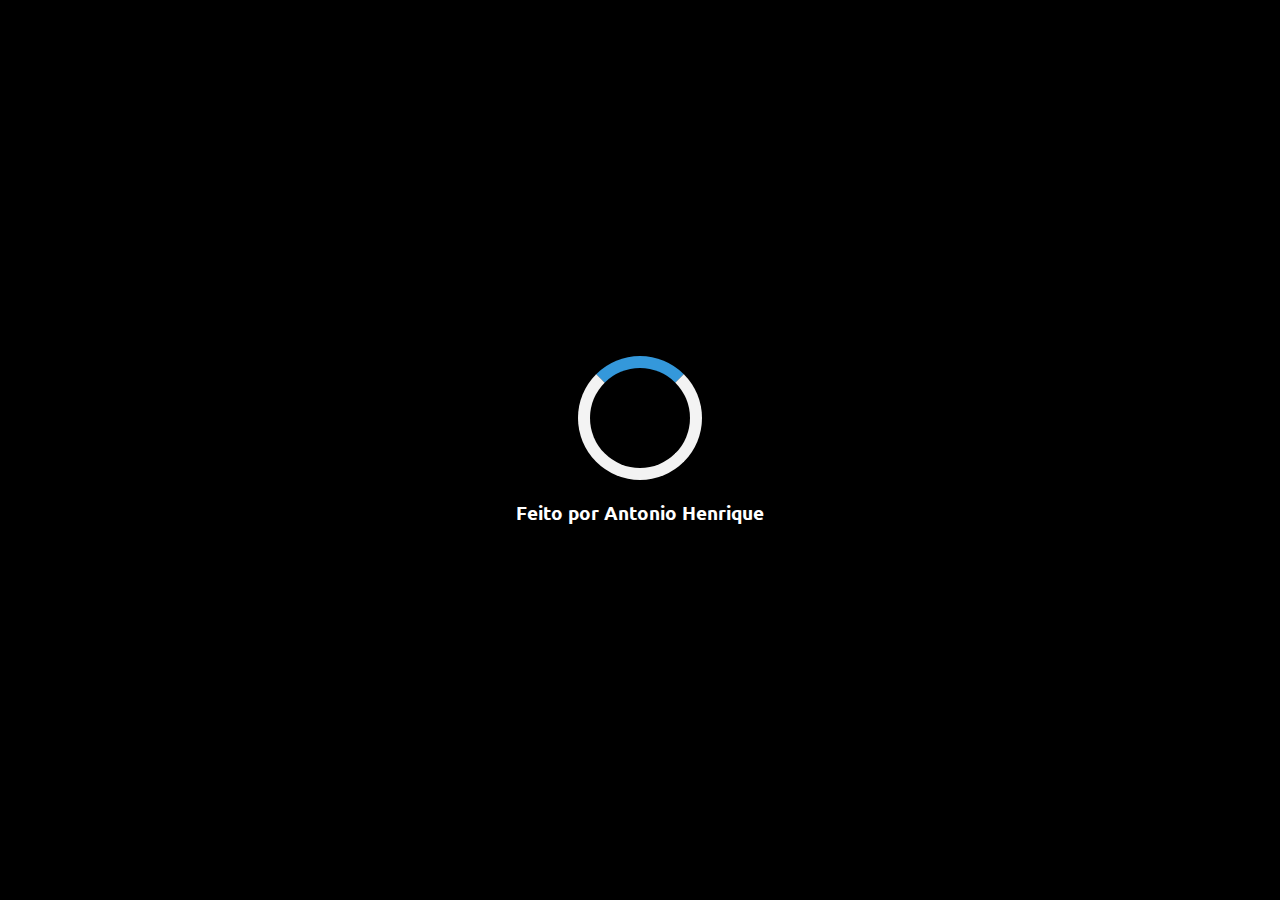
<file: index.html>
<!DOCTYPE html>
<html lang="pt-br">
<head>
    <meta charset="UTF-8">
    <meta name="viewport" content="width=device-width, initial-scale=1.0">
    <title>Redirecionando</title>
    <style>
@import url('https://fonts.googleapis.com/css2?family=Ubuntu:wght@300;400;500;700&display=swap');

        body {
            background-color: black;
            margin: 0;
            padding: 0;
            height: 100vh;
            display: flex;
            align-items: center;
            justify-content: center;
            flex-direction: column;
        }

        .bola {
            width: 100px;
            height: 100px;
            border: 12px solid #f3f3f3;
            border-top: 12px solid #3498db;
            border-radius: 50%;
            animation: load 2s linear infinite;
        }

        @keyframes load {
            0% {
                transform: rotate(0deg);
            }
            100% {
                transform: rotate(360deg);
            }
        }

        h3 {
            color: white;
            margin-top: 20px;
            font-family: 'Ubuntu',sans-serif;
        }
    </style>
</head>
<body onload="go()">
    <div class="bola"></div>
    <h3>Feito por Antonio Henrique</h3>
</body>
<script>
    function go(){
           setTimeout(() => {
            window.location.href = "home.html"
           }, 4000);
        }
</script>
</html>
</file>
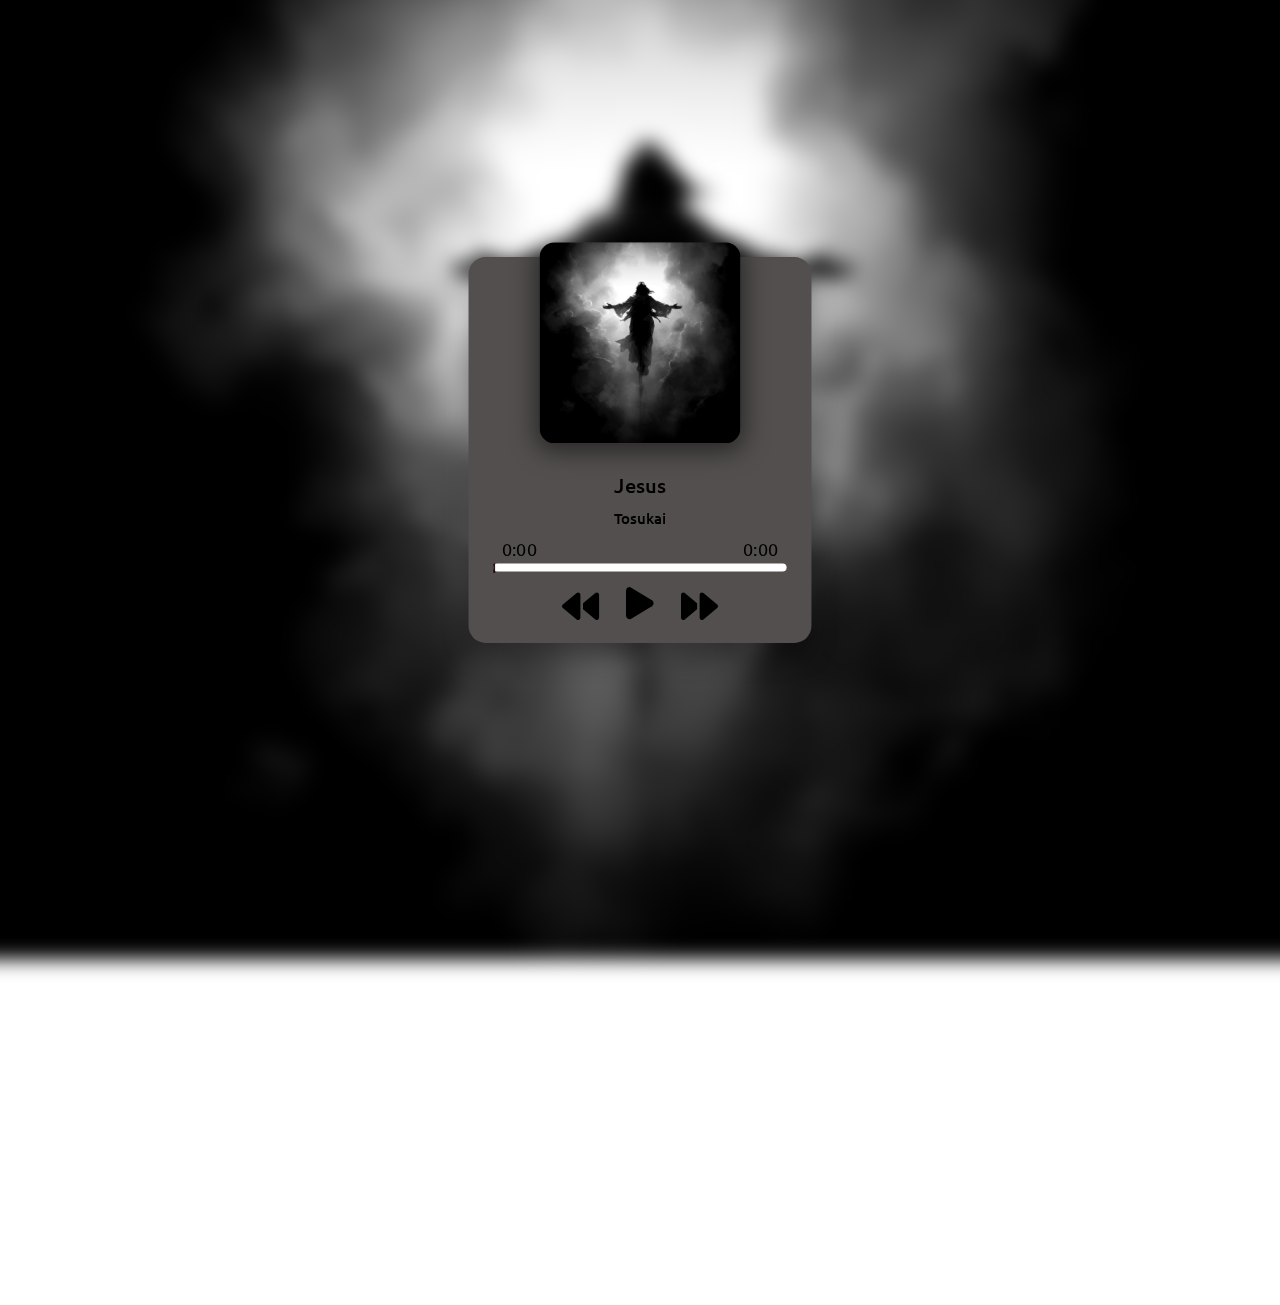
<file: treino.html>
<!DOCTYPE html>
<html lang="pt-br">

<head>
    <meta charset="UTF-8">
    <meta http-equiv="X-UA-Compatible" content="IE=edge">
    <meta name="viewport" content="width=device-width, initial-scale=1.0">
    <link rel="stylesheet" href="https://cdnjs.cloudflare.com/ajax/libs/font-awesome/6.4.0/css/all.min.css">
    <link rel="stylesheet" href="treino.css">
    <title>Treino</title>
</head>

<body>

    <div class="background">
        <img src="" id="bg-img">
    </div>

    <div class="container">
        <div class="player-img">
            <img src="" class="active" id="cover">
        </div>

        <h2 id="music-title"></h2>
        <h3 id="music-artist"></h3>

        <div class="player-progress" id="player-progress">
            <div class="progress" id="progress"></div>
            <div class="music-duration">
                <span id="current-time">0:00</span>
                <span id="duration">0:00</span>
            </div>
        </div>

        <div class="player-controls">
            <div class="align">
            <i class="fa-solid fa-backward" title="Previous" id="prev"></i>
            <i class="fa-solid fa-play play-button" title="Play" id="play"></i>
            <i class="fa-solid fa-forward" title="Next" id="next"></i>
            </div>
        </div>

    </div>

    <script src="treino.js"></script>
</body>

</html>
</file>
<file: treino.css>
@import url('https://fonts.googleapis.com/css2?family=Ubuntu:wght@300;400;500;700&display=swap');

html{
    box-sizing: border-box;
}

body{
    margin: 0;
    font-family: 'Ubuntu', sans-serif;
    font-size: 12px;
    min-height: 100vh;
    display: flex;
    align-items: center;
    justify-content: center;
    overflow: hidden;
}
*{
      -webkit-tap-highlight-color: transparent;
}
.background{
    position: fixed;
    width: 200%;
    height: 200%;
    top: -50%;
    left: -50%;
    z-index: -1;
}

.background img{
    position: absolute;
    margin: auto;
    top: 0;
    left: 0;
    bottom: 0;
    right: 0;
    min-width: 50%;
    min-height: 50%;
    filter: blur(15px);
    -webkit-filter: blur(50px);
    transform: scale(1.1);
}

.container{
    background-color: #534f4f;
    height: 500px;
    width: 400px;
    border-radius: 20px;
    box-shadow: 0 15px 30px rgba(0, 0, 0, 0.3);
    transition: all 0.5s ease;
}

.container:hover{
    box-shadow: 0 15px 30px rgba(0, 0, 0, 0.6);
}

.player-img{
    width: 300px;
    height: 300px;
    position: relative;
    top: -50px;
    left: 50px;
}

.player-img img{
    object-fit: cover;
    border-radius: 20px;
    height: 0;
    width: 0;
    opacity: 0;
    box-shadow: 0 5px 30px 5px rgba(0, 0, 0, 0.5);
}

.player-img:hover img{
    box-shadow: 0 5px 30px 5px rgba(0, 0, 0, 0.8);
}

.player-img img.active{
    width: 100%;
    height: 100%;
    transition: all 0.5s;
    opacity: 1;
}

h2{
    font-size: 25px;
    text-align: center;
    font-weight: 500;
    margin: 10px 0 0;
}

h3{
    font-size: 18px;
    text-align: center;
    font-weight: 500;
    margin: 10px 0 0;
}

.player-progress{
    background-color: #ffffff;
    border-radius: 5px;
    cursor: pointer;
    margin: 40px 20px 25px;
    height: 10px;
    width: 90%;
    border: none;
    transition: all 0.5s;
}

.progress{
    background-color: #aa1212;
    border-radius: 5px;
    height: 100%;
    width: 0%;
    transition: width 0.1s linear;
    border: 1px solid rgb(0, 0, 0); ;
    transition: all 0.5s;
}

.music-duration{
    position: relative;
    top: -45px;
    font-size: 25px;
    display: flex;
    justify-content: space-between;
}

.player-controls{
    margin: auto;
    display: flex;
    width: 100%;
    height: 40px;
    margin-top: -10px;
}

.fa-solid{
    margin-left: 15px;
    margin-right: 15px;
    font-size: 50px;
    color: #000000;
    cursor: pointer;
    user-select: none;
    transition: all 0.3s ease;
}
.align{
    margin: auto;
}
.fa-solid:hover{
    color: #aa1212;
    font-size: 55px;
    filter: brightness(60%);
    border: solid #aa1212 2px;
    padding: 5px;
      box-shadow: 0 5px 30px 5px #aa1212;
      border-radius: 15px;
        padding-left: 25px;
    padding-right: 25px;
}

.play-button{
    font-size: 50px;
    position: relative;
    top: -4px;
    transition: all 0.3 ease;
}
.play-button:hover{
    font-size: 60px;
    padding: 10px;
    padding-left: 25px;
    padding-right: 25px;
}
.bola{
    position: absolute;
    top: 50%;
    left: 50%;
    transform: translate(-50%,-50%);
   width: 100px;
   height: 100px;
   border: 12px solid #f3f3f3;
   border-top: 12px solid #3498db;
   border-radius: 50%;
   animation: load 2s linear infinite;
}
@keyframes load {
    0% {
        width: 1px;
        height: 1px;
        transform: rotate(0deg);
    }
    25%{
        width: 25px;
        height: 25px;
        transform: rotate(90deg);
    }
    50%{
        width: 70px;
        height: 70px;
        transform: rotate(180deg);
    }
    75%{
        width: 100px;
        height: 100px;
        transform: rotate(270deg);
    }
    100%{
        width: 1px;
        height: 1px;
        transform: rotate(360deg);
    }
}


.text{
    font-size: 25px;
    margin: auto;
}
.text-container{
    border: solid 4px white;
    height: 100%;
    color: white;
    margin: auto;
    display: flex;
    padding: 10px;
    border-radius: 15px;
    border-top: #3498db 10px solid;
    animation: load2 2s linear ;
    filter: saturate(10);
}
@keyframes load2 {
   0%{
    transform: scale(0);
    filter: opacity(0);
    filter: blur(0);
    filter: saturate(0);
   }
   100%{
    filter: saturate(10);
    transform: scale(1);
   }
}

@media (max-width:400px) {
    .player-img{
        margin: -20px;
    }
    .player-controls{
    margin-top: 30px;
}

}
@media (max-width:1314px) and (min-width:800px) {
    .player-img{
        height: 260px;
        width: 260px;
        margin: 20px;
    }
    *{
        transform: scale(0.95);
    }
    .container{
        height: 450px;
    }
    h2{
    font-size: 25px;
    text-align: center;
    font-weight: 500;
    position: relative;
    top: -50px;
}
h3{
    position: relative;
    top: -50px;
}
.player-progress{
    position: relative;
    top: -50px;
    width: 90%;
}
.background{
    position: fixed;
    width: 200%;
    height: 200%;
    top: -50%;
    left: -50%;
    z-index: -1;
}

.background img{
    position: absolute;
    margin: auto;
    top: 0;
    left: 0;
    bottom: 0;
    right: 0;
    min-width: 60%;
    min-height: 60%;
    filter: blur(15px);
    -webkit-filter: blur(10px);
    transform: scale(1.1);
}
.progress{
    border-radius: 5px;
    height: 100%;
    width: 0%;
    transition: width 0.1s linear;
    transform: scale(1);
}
.player-controls{
    margin: auto;
    display: flex;
    width: 100%;
    height: 40px;
    margin-top: -60px;
}

.fa-solid{
    margin-left: 15px;
    margin-right: 15px;
    cursor: pointer;
    user-select: none;
    transition: all 0.3s ease;
}
.align{
    margin: auto;
}
.play-button{
    position: relative;
    transition: all 0.3 ease;
}
.play-button:hover{
    font-size: 50px;
}
}
</file>
